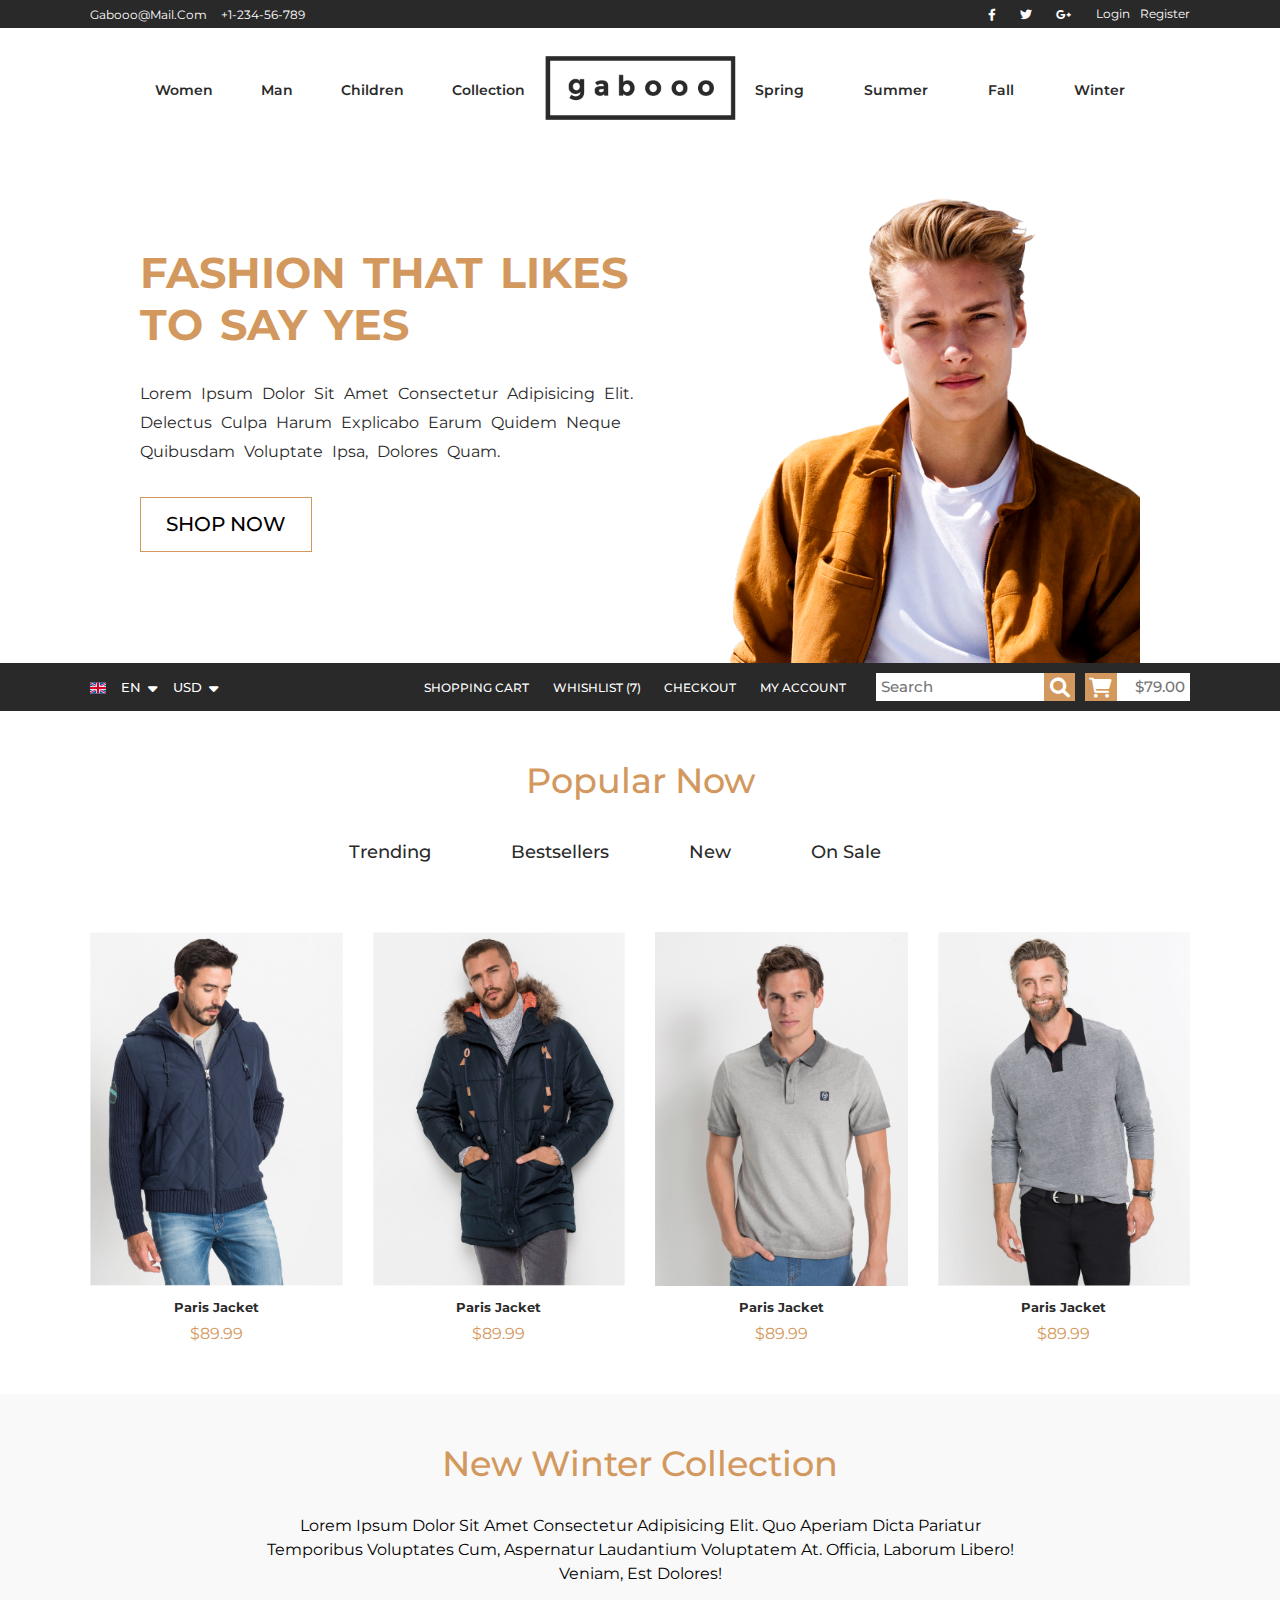
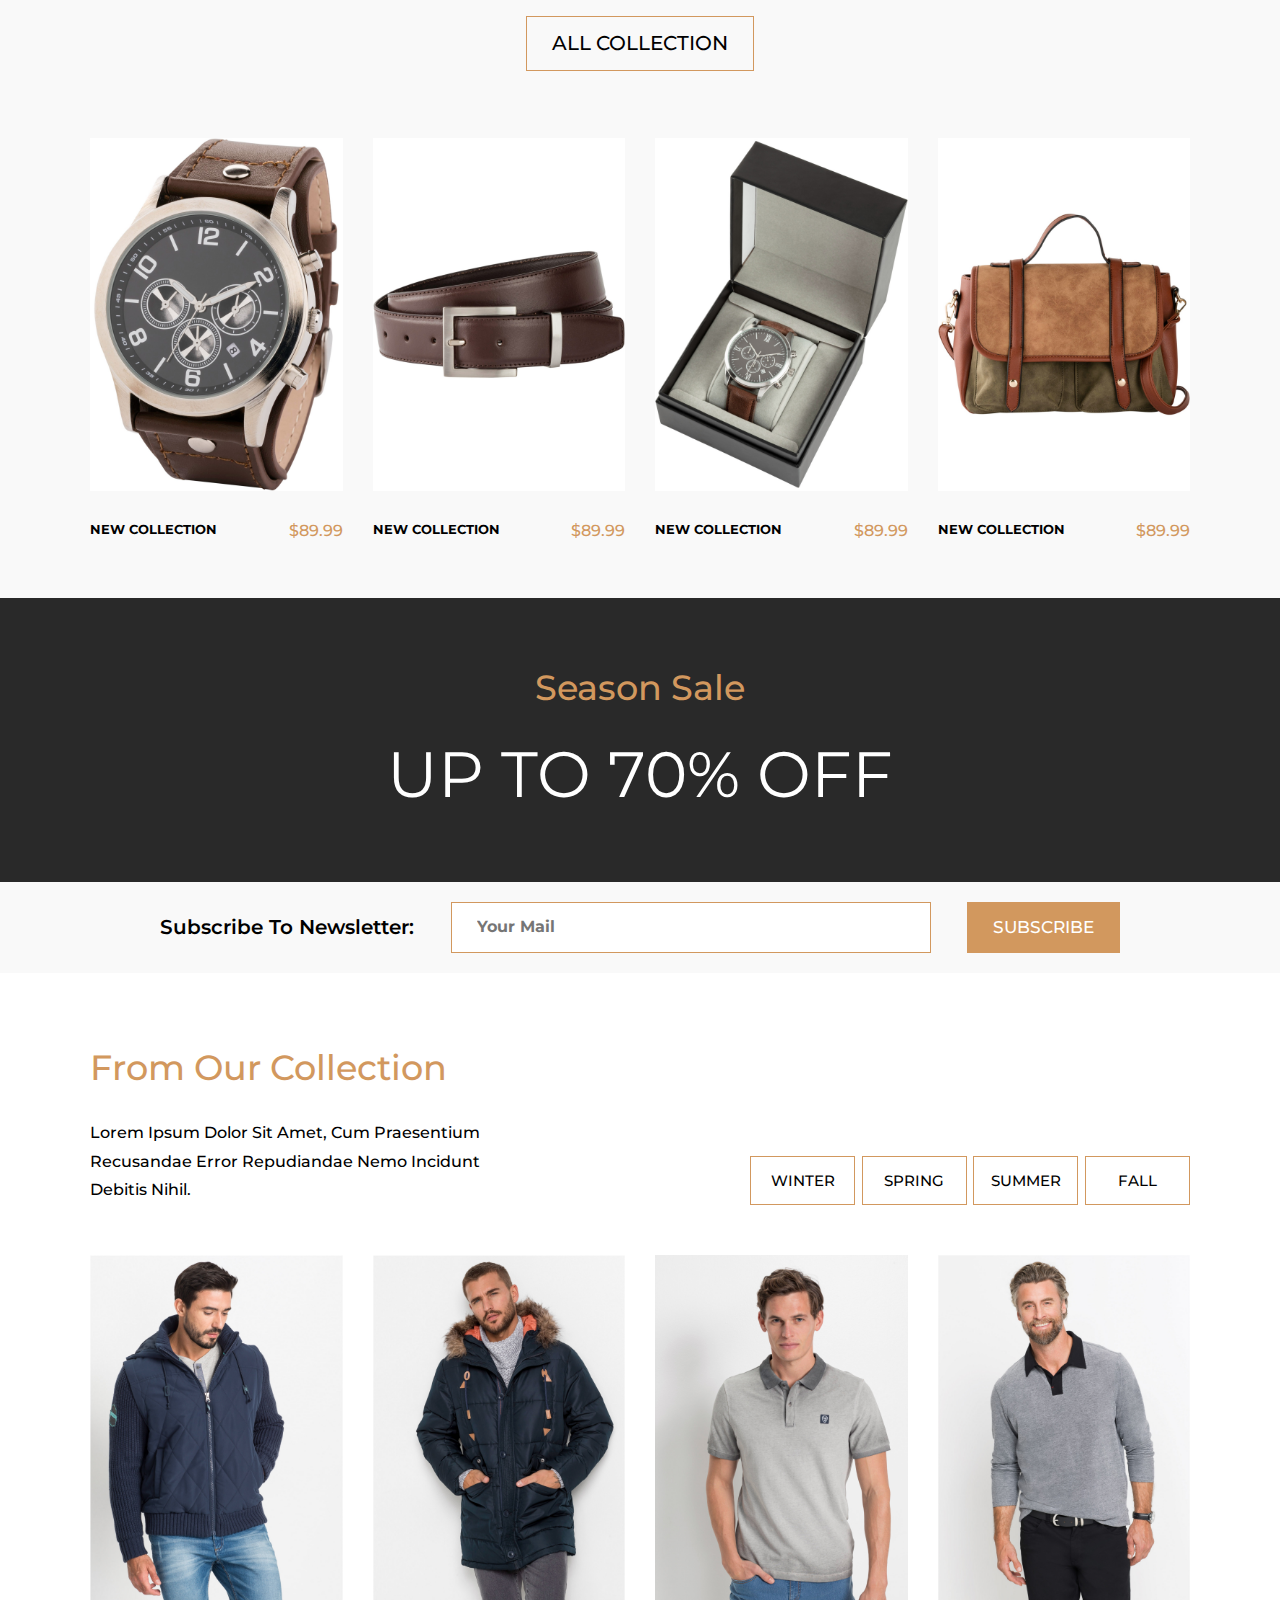
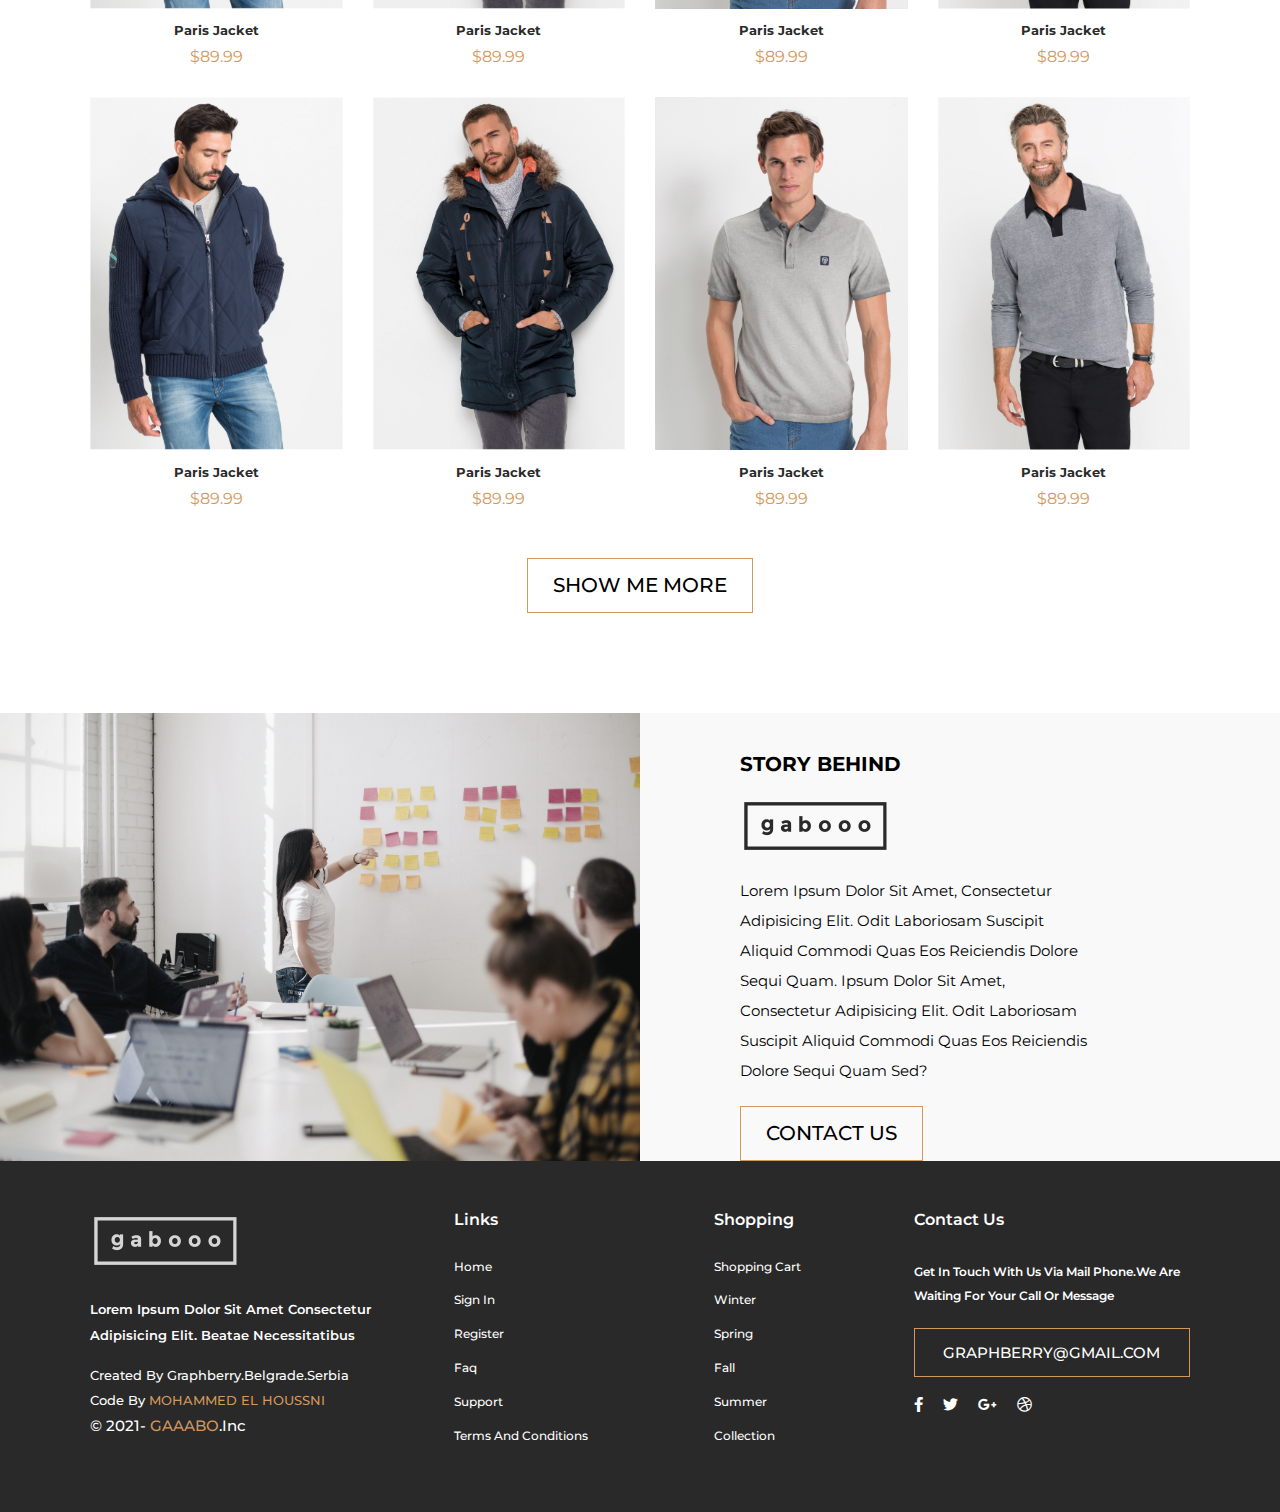
<file: index.html>
<!DOCTYPE html>
<html lang="en">

<head>
    <meta charset="UTF-8">
    <meta http-equiv="X-UA-Compatible" content="IE=edge">
    <meta name="viewport" content="width=device-width, initial-scale=1.0">
    <meta name="author" content="Mohammed el houssni">
    <meta name="description" content="gaboo e-commerce template design">
    <title>Gabooo | E-commerce template</title>
    <!-- title icon  -->
    <link rel="icon" href="./imgs/title-icon.svg" type="image/icon type">
    <!-- add fontawsome  -->
    <link rel="stylesheet" href="./css/all.min.css">
    <!-- add normalize for render thing normally  -->
    <link rel="stylesheet" href="./css/normalize.css">
    <!-- add google font  -->
    <link rel="preconnect" href="https://fonts.googleapis.com">
    <link rel="preconnect" href="https://fonts.gstatic.com" crossorigin>
    <link
        href="https://fonts.googleapis.com/css2?family=Montserrat+Alternates:wght@300;400;500;600;700;800;900&family=Montserrat:wght@300;400;500;600;700;800;900&display=swap"
        rel="stylesheet">
    <!-- add the main css file  -->
    <link rel="stylesheet" href="./css/style.css">
</head>

<body>
    <div class="top-nav">
        <div class="container">
            <div class="left-nav">
                <a href="mailto:gabooo@mail.com">gabooo@mail.com</a>
                <a href="tel:+123456789">+1-234-56-789</a>
            </div>
            <div class="right-nav">
                <div class="top-icons">
                    <a href="#"><i class="fab fa-facebook-f"></i></a>
                    <a href="#"><i class="fab fa-twitter"></i></a>
                    <a href="#"><i class="fab fa-google-plus-g"></i></a>
                </div>
                <a href="#">login</a>
                <a href="#">register</a>
            </div>
        </div>
    </div>
    <header>
        <div class="container">
            <nav>
                <i class="fas fa-stream"></i>
                <ul class="type">
                    <li><a href="#">women</a></li>
                    <li><a href="#">man</a></li>
                    <li><a href="#">children</a></li>
                    <li><a href="#">collection</a></li>
                </ul>
                <div class="nav-img"><a href="index.html"><img class="header-logo" src="./imgs/logo.png" alt=""></a>
                </div>
                <ul class="saison-nav">
                    <li><a href="#">spring</a></li>
                    <li><a href="#">summer</a></li>
                    <li><a href="#">fall</a></li>
                    <li><a href="#">winter</a></li>
                </ul>
            </nav>
            <section class="header-infos">
                <div class="infos">
                    <h1>fashion that likes <br> to say yes</h1>
                    <p>Lorem ipsum dolor sit amet consectetur adipisicing elit. Delectus culpa harum explicabo earum
                        quidem neque quibusdam voluptate ipsa, dolores quam.</p>
                    <button class="btn">shop now</button>
                </div>
                <div class="header-img">
                    <img src="./imgs/head.png" alt="">
                </div>
            </section>
        </div>
    </header>
    <div class="bottom-nav">
        <div class="container">
            <div class="left">
                <span><img src="./imgs/uk-flat.png" alt=""></span>
                <div class="language">
                    <p>en</p>
                </div>
                <div class="money">
                    <p>usd</p>
                </div>
            </div>
            <div class="right">
                <div class="links">
                    <a href="#">shopping cart</a>
                    <a href="#">whishlist (7) </a>
                    <a href="#">checkout</a>
                    <a href="#">my account</a>
                </div>
                <div class="search">
                    <input type="search" placeholder="search">
                </div>
                <div class="cart-shop">
                    <input type="text" placeholder="$79.00">
                </div>
            </div>
        </div>
    </div>
    <div class="popular">
        <div class="container">
            <h2 class="titre">popular now</h2>
            <ul>
                <li><a href="#">trending</a></li>
                <li><a href="#">bestsellers</a></li>
                <li><a href="#">new</a></li>
                <li><a href="#">on sale</a></li>
            </ul>
            <div class="popular-img">
                <div class="box">
                    <a href="item.html" target="_blank"><img src="./imgs/model1.jpg" alt=""></a>
                    <h5>paris jacket</h5>
                    <span>$89.99</span>
                </div>
                <div class="box">
                    <a href="item.html" target="_blank"><img src="./imgs/model2.jpg" alt=""></a>
                    <h5>paris jacket</h5>
                    <span>$89.99</span>
                </div>
                <div class="box">
                    <a href="item.html" target="_blank"><img src="./imgs/model3.jpg" alt=""></a>
                    <h5>paris jacket</h5>
                    <span>$89.99</span>
                </div>
                <div class="box">
                    <a href="item.html" target="_blank"><img src="./imgs/model4.jpg" alt=""></a>
                    <h5>paris jacket</h5>
                    <span>$89.99</span>
                </div>
            </div>
        </div>
    </div>
    <div class="collection">
        <div class="container">
            <div class="collection-infos">
                <h2 class="titre">new winter collection</h2>
                <p>Lorem ipsum dolor sit amet consectetur adipisicing elit. Quo aperiam dicta pariatur temporibus
                    voluptates cum, aspernatur laudantium voluptatem at. Officia, laborum libero! Veniam, est dolores!
                </p>
                <button class="btn">all collection</button>
            </div>
            <div class="product">
                <div class="box">
                    <a href="item.html" target="_blank"><img src="./imgs/montre.jpg" alt=""></a>
                    <div class="detail">
                        <h5>new collection</h5>
                        <span>$89.99</span>
                    </div>
                </div>
                <div class="box">
                    <a href="item.html" target="_blank"><img src="./imgs/ceinture.jpg" alt=""></a>
                    <div class="detail">
                        <h5>new collection</h5>
                        <span>$89.99</span>
                    </div>
                </div>
                <div class="box">
                    <a href="item.html" target="_blank"><img src="./imgs/montre2.jpg" alt=""></a>
                    <div class="detail">
                        <h5>new collection</h5>
                        <span>$89.99</span>
                    </div>
                </div>
                <div class="box">
                    <a href="item.html" target="_blank"><img src="./imgs/sac.jpg" alt=""></a>
                    <div class="detail">
                        <h5>new collection</h5>
                        <span>$89.99</span>
                    </div>
                </div>
            </div>
        </div>
    </div>
    <div class="sale-ad">
        <div class="container">
            <h2 class="titre">season sale</h2>
            <p>up to 70% off</p>
        </div>
    </div>
    <div class="newsletter">
        <div class="container">
            <p>subscribe to newsletter:</p>
            <input type="email" placeholder="your mail">
            <button class="btn">subscribe</button>
        </div>
    </div>
    <div class="from-collection">
        <div class="container">
            <div class="top">
                <div class="infos">
                    <h2 class="titre">from our collection</h2>
                    <p>Lorem ipsum dolor sit amet, cum praesentium recusandae error repudiandae nemo incidunt debitis
                        nihil.</p>
                </div>
                <div class="season">
                    <button class="btn">winter</button>
                    <button class="btn">spring</button>
                    <button class="btn">summer</button>
                    <button class="btn">fall</button>
                </div>
            </div>
            <div class="bottom">
                <div class="box">
                    <a href="item.html" target="_blank"><img src="./imgs/model1.jpg" alt=""></a>
                    <h5>paris jacket</h5>
                    <span>$89.99</span>
                </div>
                <div class="box">
                    <a href="item.html" target="_blank"><img src="./imgs/model2.jpg" alt=""></a>
                    <h5>paris jacket</h5>
                    <span>$89.99</span>
                </div>
                <div class="box">
                    <a href="item.html" target="_blank"><img src="./imgs/model3.jpg" alt=""></a>
                    <h5>paris jacket</h5>
                    <span>$89.99</span>
                </div>
                <div class="box">
                    <a href="item.html" target="_blank"><img src="./imgs/model4.jpg" alt=""></a>
                    <h5>paris jacket</h5>
                    <span>$89.99</span>
                </div>
                <div class="box">
                    <a href="item.html" target="_blank"><img src="./imgs/model1.jpg" alt=""></a>
                    <h5>paris jacket</h5>
                    <span>$89.99</span>
                </div>
                <div class="box">
                    <a href="item.html" target="_blank"><img src="./imgs/model2.jpg" alt=""></a>
                    <h5>paris jacket</h5>
                    <span>$89.99</span>
                </div>
                <div class="box">
                    <a href="item.html" target="_blank"><img src="./imgs/model3.jpg" alt=""></a>
                    <h5>paris jacket</h5>
                    <span>$89.99</span>
                </div>
                <div class="box">
                    <a href="item.html" target="_blank"><img src="./imgs/model4.jpg" alt=""></a>
                    <h5>paris jacket</h5>
                    <span>$89.99</span>
                </div>
            </div>
            <div class="show-me">
                <button class="btn">show me more</button>
            </div>
        </div>
    </div>
    <div class="about-us">
        <div class="left">
            <img class="about-img" src="./imgs/story.jpg" alt="">
        </div>
        <div class="right">
            <h4>story behind</h4>
            <img src="./imgs/logo.png" alt="">
            <p>Lorem ipsum dolor sit amet, consectetur adipisicing elit. Odit laboriosam suscipit aliquid commodi quas
                eos reiciendis dolore sequi quam.
                ipsum dolor sit amet, consectetur adipisicing elit. Odit laboriosam suscipit aliquid commodi quas eos
                reiciendis dolore sequi quam Sed?</p>
            <button class="btn">contact us</button>
        </div>
    </div>
    <footer>
        <div class="container">
            <div class="text">
                <img src="./imgs/logo.png" alt="">
                <p>Lorem ipsum dolor sit amet consectetur adipisicing elit. Beatae necessitatibus</p>
                <p>created by graphberry.belgrade.serbia </p>
                <p>code by <span>Mohammed el houssni</span></p>
                <p>&copy; 2021- <span>gaaabo</span>.inc</p>
            </div>
            <div class="links">
                <p>links</p>
                <a href="#">home</a>
                <a href="#">sign in</a>
                <a href="#">register</a>
                <a href="#">faq</a>
                <a href="#">support</a>
                <a href="#">terms and conditions</a>
            </div>
            <div class="shopping">
                <p>shopping</p>
                <a href="#">shopping cart</a>
                <a href="#">winter</a>
                <a href="#">spring</a>
                <a href="#">fall</a>
                <a href="#">summer</a>
                <a href="#">collection</a>
            </div>
            <div class="contact-us">
                <p>contact us</p>
                <p>Get in touch with us via mail phone.We are waiting for
                    your call or message</p>
                <a class="btn" href="mailto:graphberry@gmail.com">graphberry@gmail.com</a>
                <div class="icons-f">
                    <i class="fab fa-facebook-f"></i>
                    <i class="fab fa-twitter"></i>
                    <i class="fab fa-google-plus-g"></i>
                    <i class="fab fa-dribbble"></i>
                </div>
            </div>
        </div>
    </footer>
</body>

</html>
</file>
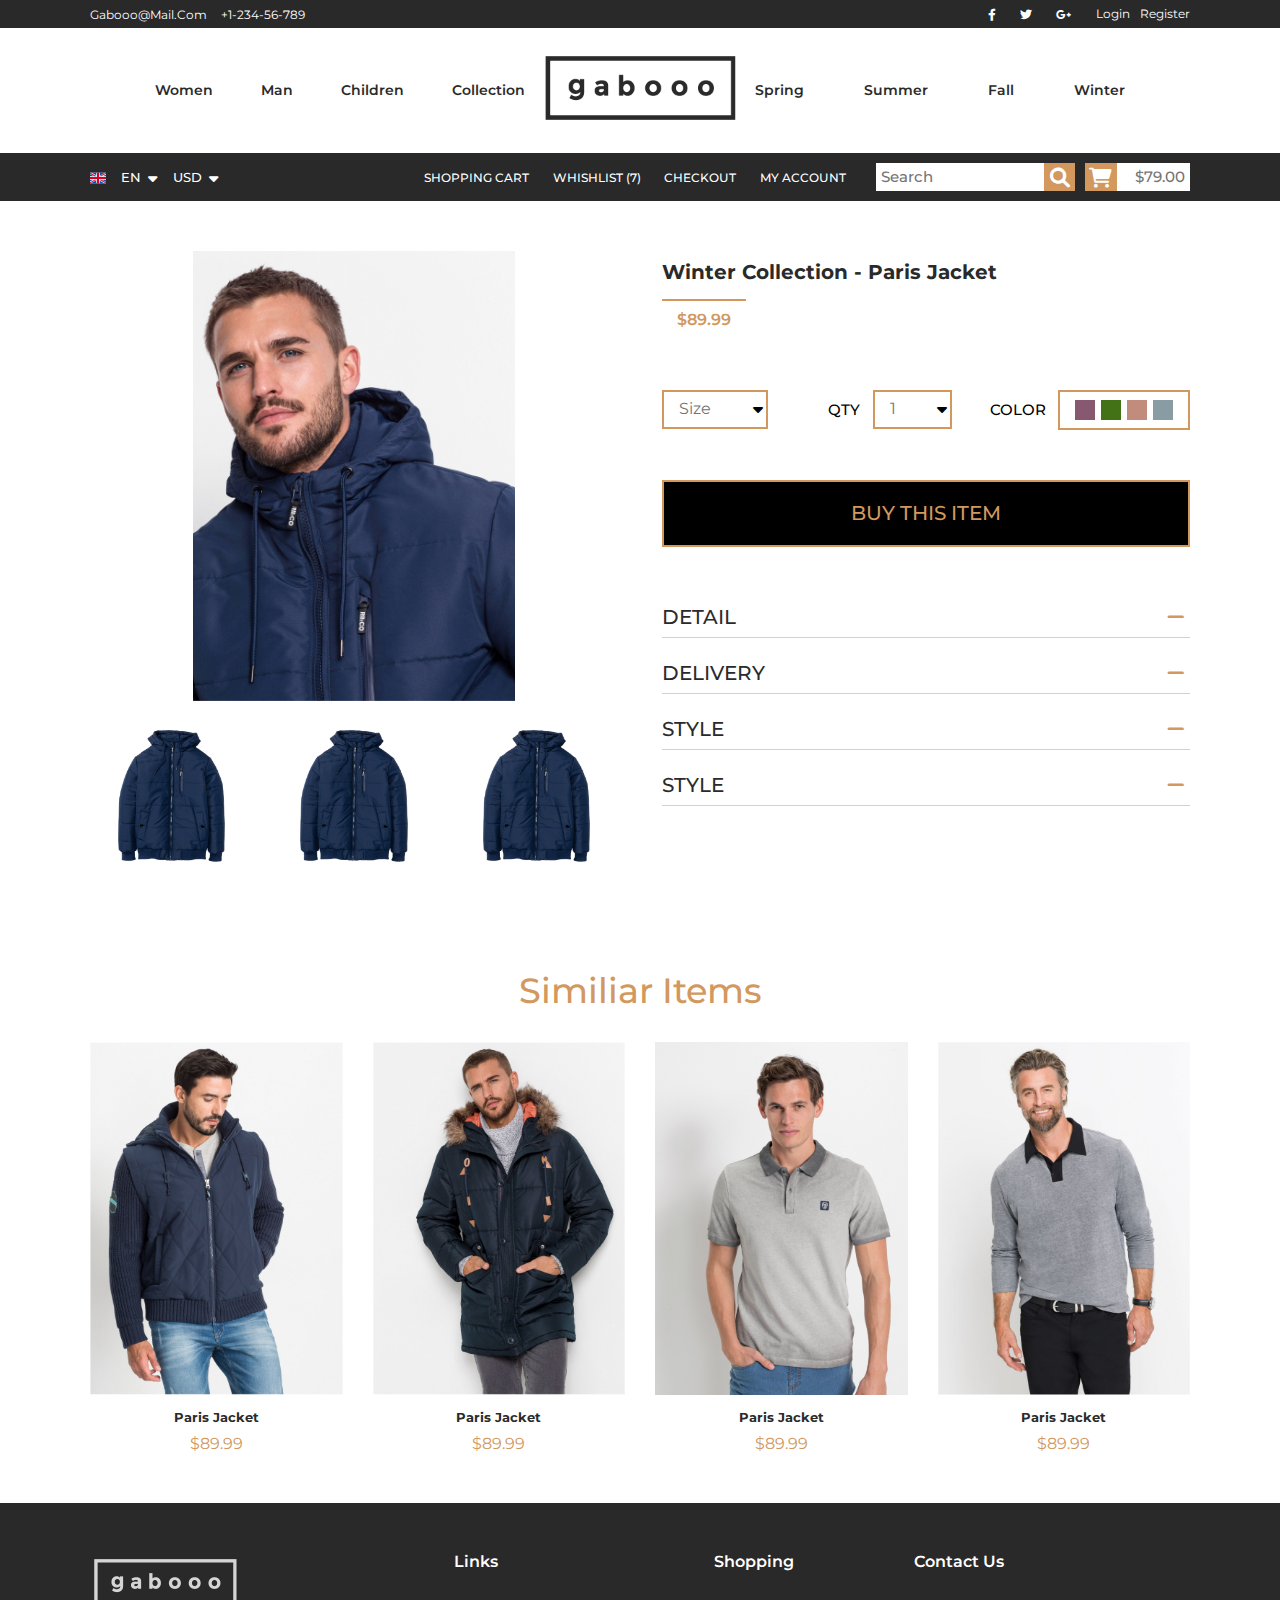
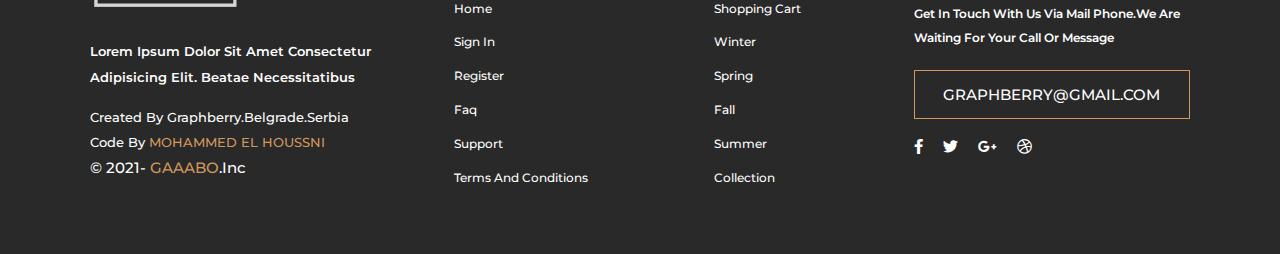
<file: item.html>
<!DOCTYPE html>
<html lang="en">

<head>
    <meta charset="UTF-8">
    <meta http-equiv="X-UA-Compatible" content="IE=edge">
    <meta name="viewport" content="width=device-width, initial-scale=1.0">
    <meta name="author" content="Mohammed el houssni">
    <meta name="description" content="gaboo e-commerce template design">
    <title>Gabooo | item page </title>
    <!-- title icon  -->
    <link rel="icon" href="./imgs/title-icon.svg" type="image/icon type">
    <!-- add fontawsome  -->
    <link rel="stylesheet" href="./css/all.min.css">
    <!-- add normalize for render thing normally  -->
    <link rel="stylesheet" href="./css/normalize.css">
    <!-- add google font  -->
    <link rel="preconnect" href="https://fonts.googleapis.com">
    <link rel="preconnect" href="https://fonts.gstatic.com" crossorigin>
    <link
        href="https://fonts.googleapis.com/css2?family=Montserrat+Alternates:wght@300;400;500;600;700;800;900&family=Montserrat:wght@300;400;500;600;700;800;900&display=swap"
        rel="stylesheet">
    <!-- add the main css file  -->
    <link rel="stylesheet" href="./css/style.css">
</head>

<body>
    <div class="top-nav">
        <div class="container">
            <div class="left-nav">
                <a href="mailto:gabooo@mail.com">gabooo@mail.com</a>
                <a href="tel:+123456789">+1-234-56-789</a>
            </div>
            <div class="right-nav">
                <div class="top-icons">
                    <a href="#"><i class="fab fa-facebook-f"></i></a>
                    <a href="#"><i class="fab fa-twitter"></i></a>
                    <a href="#"><i class="fab fa-google-plus-g"></i></a>
                </div>
                <a href="#">login</a>
                <a href="#">register</a>
            </div>
        </div>
    </div>
    <header>
        <div class="container">
            <nav>
                <ul class="type">
                    <li><a href="#">women</a></li>
                    <li><a href="#">man</a></li>
                    <li><a href="#">children</a></li>
                    <li><a href="#">collection</a></li>
                </ul>
                <div class="nav-img"><a href="index.html"><img class="header-logo" src="./imgs/logo.png" alt=""></a>
                </div>
                <ul class="saison-nav">
                    <li><a href="#">spring</a></li>
                    <li><a href="#">summer</a></li>
                    <li><a href="#">fall</a></li>
                    <li><a href="#">winter</a></li>
                </ul>
                <i class="fas fa-stream"></i>
            </nav>
        </div>
    </header>
    <div class="bottom-nav">
        <div class="container">
            <div class="left">
                <span><img src="./imgs/uk-flat.png" alt=""></span>
                <div class="language">
                    <p>en</p>
                </div>
                <div class="money">
                    <p>usd</p>
                </div>
            </div>
            <div class="right">
                <div class="links">
                    <a href="#">shopping cart</a>
                    <a href="#">whishlist (7) </a>
                    <a href="#">checkout</a>
                    <a href="#">my account</a>
                </div>
                <div class="search">
                    <input type="search" placeholder="search">
                </div>
                <div class="cart-shop">
                    <input type="text" placeholder="$79.00">
                </div>
            </div>
        </div>
    </div>
    <section class="item">
        <div class="container">
            <div class="imgs">
                <div class="big">
                    <img src="./imgs/item2.jpg" alt="">
                </div>
                <div class="small">
                    <img src="./imgs/item1.jpg" alt="">
                    <img src="./imgs/item1.jpg" alt="">
                    <img src="./imgs/item1.jpg" alt="">
                </div>
            </div>
            <div class="infos">
                <h4>winter collection - paris jacket</h4>
                <span>$89.99</span>
                <div class="details">
                    <div class="size">
                        <input list="size" placeholder="size">
                    </div>
                    <div class="qty">
                        <input list="qty" placeholder="1">
                    </div>
                    <div class="color">
                        <span></span>
                        <span></span>
                        <span></span>
                        <span></span>
                    </div>
                </div>
                <button class="btn">buy this item</button>
                <details>
                    <summary>detail</summary>
                    Lorem ipsum dolor sit, amet consectetur adipisicing elit. Repellat facilis nihil possimus incidunt,
                    obcaecati dignissimos.
                </details>
                <details>
                    <summary>delivery</summary>
                    Lorem ipsum dolor sit, amet consectetur adipisicing elit. Repellat facilis nihil possimus incidunt,
                    obcaecati dignissimos.
                </details>
                <details>
                    <summary>style</summary>
                    Lorem ipsum dolor sit, amet consectetur adipisicing elit. Repellat facilis nihil possimus incidunt,
                    obcaecati dignissimos.
                </details>
                <details>
                    <summary>style</summary>
                    Lorem ipsum dolor sit, amet consectetur adipisicing elit. Repellat facilis nihil possimus incidunt,
                    obcaecati dignissimos.
                </details>
            </div>
        </div>
    </section>
    <section class="similiar">
        <div class="container">
            <h2 class="titre">similiar items</h2>
            <div class="similiar-it">
                <div class="box">
                    <img src="./imgs/model1.jpg" alt="">
                    <h5>paris jacket</h5>
                    <span>$89.99</span>
                </div>
                <div class="box">
                    <img src="./imgs/model2.jpg" alt="">
                    <h5>paris jacket</h5>
                    <span>$89.99</span>
                </div>
                <div class="box">
                    <img src="./imgs/model3.jpg" alt="">
                    <h5>paris jacket</h5>
                    <span>$89.99</span>
                </div>
                <div class="box">
                    <img src="./imgs/model4.jpg" alt="">
                    <h5>paris jacket</h5>
                    <span>$89.99</span>
                </div>
            </div>
        </div>
    </section>
    <footer>
        <div class="container">
            <div class="text">
                <img src="./imgs/logo.png" alt="">
                <p>Lorem ipsum dolor sit amet consectetur adipisicing elit. Beatae necessitatibus</p>
                <p>created by graphberry.belgrade.serbia </p>
                <p>code by <span>Mohammed el houssni</span></p>
                <p>&copy; 2021- <span>gaaabo</span>.inc</p>
            </div>
            <div class="links">
                <p>links</p>
                <a href="#">home</a>
                <a href="#">sign in</a>
                <a href="#">register</a>
                <a href="#">faq</a>
                <a href="#">support</a>
                <a href="#">terms and conditions</a>
            </div>
            <div class="shopping">
                <p>shopping</p>
                <a href="#">shopping cart</a>
                <a href="#">winter</a>
                <a href="#">spring</a>
                <a href="#">fall</a>
                <a href="#">summer</a>
                <a href="#">collection</a>
            </div>
            <div class="contact-us">
                <p>contact us</p>
                <p>Get in touch with us via mail phone.We are waiting for
                    your call or message</p>
                <a class="btn" href="mailto:graphberry@gmail.com">graphberry@gmail.com</a>
                <div class="icons-f">
                    <i class="fab fa-facebook-f"></i>
                    <i class="fab fa-twitter"></i>
                    <i class="fab fa-google-plus-g"></i>
                    <i class="fab fa-dribbble"></i>
                </div>
            </div>
        </div>
    </footer>
</body>

</html>
</file>
<file: css/style.css>
/* start general rules  */
* {
  margin: 0px;
  padding: 0px;
  box-sizing: border-box;
  font-family: "Montserrat", sans-serif;
  text-transform: capitalize;
}
:root {
  --primary-color: #d2985e;
  --secondary-color: #2a2a2a;
  --bg-1st-color: #292929;
  --bg-2nd-color: #f9f9f9;
}
a {
  text-decoration: none;
}
ul {
  list-style: none;
}
/* start my framwork  */
.titre {
  text-align: center;
  font-size: 2.2rem;
  color: var(--primary-color);
  font-weight: 500;
  margin-bottom: 30px;
}
.btn {
  padding: 15px 25px;
  text-transform: uppercase;
  font-weight: 500;
  font-size: 20px;
  border: 1px solid var(--primary-color);
  cursor: pointer;
  background-color: transparent;
}
/* end my framwork  */
/* start media query  */
@media (max-width: 767px) {
  .container {
    width: 90%;
    margin-left: auto;
    margin-right: auto;
  }
  .btn {
    font-size: 15px;
  }
}
@media (min-width: 768px) {
  .container {
    width: 730px;
    margin-left: auto;
    margin-right: auto;
  }
}
@media (min-width: 992px) {
  .container {
    width: 960px;
    margin-left: auto;
    margin-right: auto;
  }
}
@media (min-width: 1199px) {
  .container {
    width: 1100px;
    margin-left: auto;
    margin-right: auto;
  }
}
/* end media query  */
/* end general rules  */
/*-------------------------------------- star styling -------------------------------------- */
/* start top nav  */
.top-nav {
  background-color: var(--bg-1st-color);
}
.top-nav .container {
  display: flex;
  justify-content: space-between;
  align-items: center;
  padding: 5px 0;
}
.top-nav .container .left-nav a {
  margin-right: 10px;
  color: white;
  font-size: 12px;
}
.top-nav .container .right-nav {
  display: flex;
  align-items: center;
}
.top-nav .container .right-nav .top-icons {
  margin-right: 15px;
}
.top-nav .container .right-nav .top-icons i {
  margin-right: 10px;
  font-size: 12px;
  color: white;
  cursor: pointer;
}
.top-nav .container .right-nav a {
  margin-right: 10px;
  font-size: 12px;
  color: white;
}
.top-nav .container .right-nav a:last-of-type {
  margin: 0px;
}
@media (max-width: 767px) {
  .top-nav .container {
    flex-direction: column;
  }
  .top-nav .container .left-nav {
    display: flex;
    flex-direction: column;
    text-align: center;
  }
  .top-nav .container .right-nav {
    flex-direction: column;
  }
  .top-nav .container .left-nav a {
    margin-bottom: 5px;
  }
  .top-nav .container .right-nav .top-icons {
    margin: 0 0 5px;
  }
  .top-nav .container .right-nav a {
    margin-bottom: 5px !important;
  }
}
@media (min-width: 768px) and (max-width: 991px) {
  .top-nav .container {
    justify-content: space-evenly;
  }
}
/* end top nav  */
/* start header  */
header .container {
  padding: 0 50px;
}
header .container nav {
  padding: 20px 0;
  position: relative;
  display: flex;
  justify-content: space-between;
}
header .container nav i {
  position: absolute;
  top: 50%;
  right: 0px;
  transform: translateY(-50%);
  font-size: 30px;
  display: none;
}
header .container nav .nav-img {
  width: 20%;
}
header .container nav .nav-img img {
  width: 100%;
}
header .container nav ul {
  display: flex;
  justify-content: space-between;
  align-items: center;
  width: 40%;
}
header .container nav ul li {
  padding: 15px;
}
header .container nav ul li a {
  font-size: 14px;
  color: var(--secondary-color);
  font-weight: 600;
  transition: 0.3s all ease;
  -webkit-transition: 0.3s all ease;
  -moz-transition: 0.3s all ease;
  -ms-transition: 0.3s all ease;
  -o-transition: 0.3s all ease;
}
header .container nav ul li a:hover {
  color: var(--primary-color);
}
header .container nav ul .header-logo {
  width: 150px;
}
header .container section.header-infos {
  display: flex;
  justify-content: space-between;
  align-items: center;
  margin: 30px 0 0;
}
header .container section.header-infos div {
  flex-basis: 50%;
  height: 30rem;
}
header .container section.header-infos .infos {
  padding: 35px 0;
}
header .container section.header-infos .infos h1 {
  font-size: 2.7rem;
  text-transform: uppercase;
  line-height: 1.2;
  word-spacing: 5px;
  color: var(--primary-color);
  margin-bottom: 30px;
}
header .container section.header-infos .infos p {
  line-height: 1.8;
  word-spacing: 5px;
  margin-bottom: 30px;
  color: var(--secondary-color);
}
header .container section.header-infos .header-img img {
  width: 100%;
  object-fit: cover;
  height: 30rem;
}
@media (max-width: 767px) {
  header .container {
    padding: 0px;
  }
  header .container nav .nav-img {
    width: 35%;
    order: -1;
    margin: 0 auto;
  }
  header .container section.header-infos {
    flex-direction: column;
    margin: 0px;
  }
  header .container section.header-infos .infos {
    padding: 0px;
    margin-bottom: 20px;
    text-align: center;
  }
}
/* the nav menu in small and medium screen  */
@media (max-width: 991px) {
  header .container nav ul {
    flex-direction: column;
    position: absolute;
    top: 120px;
    background-color: var(--bg-2nd-color);
    width: 51%;
    height: auto;
    display: none;
  }
  header .container nav ul.saison-nav {
    right: 0px;
  }
  header .container nav i:hover ~ ul {
    display: block;
    text-align: center;
  }
  header .container nav i {
    display: block;
  }
}
@media (max-width: 767px) {
  header .container nav ul {
    top: 120px;
  }
}
@media (max-width: 360px) {
  header .container nav ul {
    top: 70px;
  }
}
@media (min-width: 768px) and (max-width: 991px) {
  header .container nav .nav-img {
    width: 35%;
    order: -1;
    margin: 0 auto;
  }
  header .container section.header-infos {
    flex-direction: column;
    margin: 0px;
  }
  header .container section.header-infos .infos {
    text-align: center;
  }
}
/* end header  */
/* start bottom nav  */
.bottom-nav {
  background-color: var(--bg-1st-color);
  padding: 10px 0;
}
.bottom-nav .container {
  display: grid;
  grid-template-columns: repeat(7, 1fr);
}
.bottom-nav .container .left {
  grid-column: 1/3;
  width: 100%;
  display: flex;
  align-items: center;
}
.bottom-nav .container .left span {
  margin-right: 15px;
  position: relative;
  top: 3px;
}
.bottom-nav .container .left div {
  margin-right: 30px;
}
.bottom-nav .container .left div p {
  display: inline-block;
  margin-right: 2px;
  font-weight: 500;
  text-transform: uppercase;
  color: white;
  font-size: 13px;
  cursor: pointer;
  position: relative;
}
.bottom-nav .container .left div p::after {
  position: absolute;
  font-family: "font awesome 5 free";
  content: "\f0dd";
  font-weight: 900;
  top: -3px;
  right: -16px;
  font-size: 15px;
}
.bottom-nav .right {
  grid-column: 3/8;
  width: 100%;
  display: grid;
  grid-template-columns: repeat(15, 1fr);
}
.bottom-nav .right .links {
  width: 100%;
  padding: 5px 10px;
  text-align: right;
  grid-column: 1/10;
}
.bottom-nav .right .links a {
  margin-right: 20px;
  font-weight: 500;
  text-transform: uppercase;
  color: white;
  font-size: 12px;
  transition: 0.3s all ease;
  -webkit-transition: 0.3s all ease;
  -moz-transition: 0.3s all ease;
  -ms-transition: 0.3s all ease;
  -o-transition: 0.3s all ease;
}
.bottom-nav .right .links a:hover {
  color: var(--primary-color);
}
.bottom-nav .right .search {
  width: 100%;
  grid-column: 10/14;
  position: relative;
}
.bottom-nav .right .search input {
  width: 95%;
  padding: 5px;
  margin-right: -5px;
  border: none;
}
.bottom-nav .right .search::before {
  font-family: "font awesome 5 free";
  content: "\f002";
  font-weight: 900;
  position: absolute;
  top: 0px;
  right: 10px;
  height: 100%;
  width: 15%;
  color: white;
  background-color: var(--primary-color);
  text-align: center;
  font-size: 20px;
  line-height: 1.5;
}
.bottom-nav .right .cart-shop {
  width: 100%;
  grid-column: 14/16;
  position: relative;
}
.bottom-nav .right .cart-shop::after {
  font-family: "font awesome 5 free";
  content: "\f07a";
  font-weight: 900;
  position: absolute;
  top: 0px;
  left: 0px;
  height: 100%;
  width: 30%;
  color: white;
  background-color: var(--primary-color);
  text-align: center;
  font-size: 20px;
  line-height: 1.5;
}
.bottom-nav .right .cart-shop input {
  width: 100%;
  padding: 5px;
  border: none;
}
.bottom-nav .right .cart-shop input::placeholder {
  text-align: right;
}
.bottom-nav .right input:focus {
  border: none;
  outline: none;
}
.bottom-nav .right input::placeholder {
  font-size: 15px;
  font-weight: 500;
}
@media (max-width: 767px) {
  .bottom-nav {
    margin-top: -5px;
  }
  .bottom-nav .container {
    display: flex;
    flex-direction: column;
  }
  .bottom-nav .container .left {
    justify-content: center;
  }
  .bottom-nav .right {
    display: flex;
    flex-direction: column;
  }
  .bottom-nav .right .links {
    display: flex;
    flex-direction: column;
    align-items: center;
  }
  .bottom-nav .right .links a {
    margin: 0 0 8px;
  }
  .bottom-nav .right .search {
    width: 70%;
    margin: 0 auto 10px;
  }
  .bottom-nav .right .search input {
    width: 100%;
  }
  .bottom-nav .right .search::before {
    right: 0px;
  }
  .bottom-nav .right .cart-shop {
    width: 35%;
    margin: 0 auto 10px;
  }
}
@media (min-width: 768px) and (max-width: 991px) {
  .bottom-nav {
    margin-top: -5px;
  }
  .bottom-nav .container .left {
    grid-column: 1/2;
  }
  .bottom-nav .right {
    grid-column: 2/8;
  }
  .bottom-nav .right .links {
    grid-column: 1/16;
    text-align: center;
    margin-bottom: 10px;
  }
  .bottom-nav .right .links a {
    font-size: 15px;
  }
  .bottom-nav .right .search {
    grid-column: 2/9;
  }
  .bottom-nav .right .cart-shop {
    grid-column: 11/15;
  }
}
/* end bottom nav  */
/* start popular  */
.popular {
  padding: 50px 0;
}
.popular .container ul {
  display: flex;
  justify-content: center;
  margin: 0 auto 60px;
}
.popular .container ul li {
  padding: 10px 15px;
  margin-right: 50px;
}
.popular .container ul li a {
  font-size: 18px;
  font-weight: 500;
  color: var(--secondary-color);
  transition: 0.3s all ease;
  -webkit-transition: 0.3s all ease;
  -moz-transition: 0.3s all ease;
  -ms-transition: 0.3s all ease;
  -o-transition: 0.3s all ease;
}
.popular .container ul li a:hover {
  color: var(--primary-color);
}
.popular .container .popular-img {
  display: grid;
  grid-template-columns: repeat(4, 1fr);
  gap: 30px;
}
.popular .container .popular-img .box img {
  width: 100%;
  margin-bottom: 10px;
  cursor: pointer;
}
.popular .container .popular-img .box h5 {
  text-align: center;
  text-transform: capitalize;
  color: var(--secondary-color);
  margin-bottom: 10px;
}
.popular .container .popular-img .box span {
  text-align: center;
  color: var(--primary-color);
  display: block;
}
@media (max-width: 767px) {
  .popular .container ul {
    flex-direction: column;
    align-items: center;
  }
  .popular .container ul li {
    margin: 0px;
  }
  .popular .container .popular-img {
    grid-template-columns: 1fr;
  }
}
@media (min-width: 768px) and (max-width: 991px) {
  .popular .container ul {
    justify-content: space-between;
  }
  .popular .container .popular-img {
    grid-template-columns: repeat(2, 1fr);
  }
}
/* end popular  */
/* start collection  */
.collection {
  padding: 50px 0 90px;
  background-color: var(--bg-2nd-color);
}
.collection .collection-infos {
  text-align: center;
  margin-bottom: 50px;
}
.collection .collection-infos p {
  width: 70%;
  margin: 0px auto;
  line-height: 1.5;
  margin-bottom: 30px;
}
.collection .product {
  display: grid;
  grid-template-columns: repeat(4, 1fr);
  gap: 30px;
}
.collection .product .box img {
  width: 100%;
  height: 100%;
  margin-bottom: 10px;
  cursor: pointer;
  object-fit: contain;
}
.collection .product .box .detail {
  display: flex;
  justify-content: space-between;
}
.collection .product .box .detail h5 {
  text-transform: uppercase;
}
.collection .product .box .detail span {
  color: var(--primary-color);
  font-weight: 500;
}
@media (max-width: 767px) {
  .collection .product {
    grid-template-columns: 1fr;
  }
}
@media (min-width: 768px) and (max-width: 991px) {
  .collection .product {
    grid-template-columns: repeat(2, 1fr);
  }
}
/* end collection  */
/* start sale  */
.sale-ad {
  background-color: var(--bg-1st-color);
  padding: 20px 0;
}
.sale-ad .container {
  text-align: center;
  padding: 50px 0;
}
.sale-ad .container p {
  color: white;
  font-size: 4rem;
  text-transform: uppercase;
}
@media (max-width: 767px) {
  .sale-ad .container p {
    font-size: 2rem;
  }
}
@media (min-width: 768px) and (max-width: 991px) {
  .sale-ad .container p {
    font-size: 3rem;
  }
}
/* end sale  */
/* start newsletter  */
.newsletter {
  background-color: var(--bg-2nd-color);
}
.newsletter .container {
  padding: 20px 70px;
  text-align: center;
  display: flex;
  justify-content: space-between;
  align-items: center;
}
.newsletter .container p {
  font-size: 20px;
  font-weight: 600;
}
.newsletter .container input {
  padding: 15px 25px;
  width: 50%;
  border: 1px solid var(--primary-color);
}
.newsletter .container input::placeholder {
  font-weight: 700;
}
.newsletter .container input:focus {
  border: 1px solid var(--primary-color);
  outline: none;
}
.newsletter .container button {
  color: white;
  background: var(--primary-color);
  font-size: 17px;
}
@media (max-width: 767px) {
  .newsletter .container {
    flex-direction: column;
    padding-left: 0px;
    padding-right: 0px;
  }
  .newsletter .container p {
    font-size: 15px;
    margin-bottom: 10px;
  }
  .newsletter .container input {
    width: 90%;
    margin-bottom: 10px;
  }
  .newsletter .container button {
    font-size: 15px;
  }
}
@media (min-width: 768px) and (max-width: 991px) {
  .newsletter .container {
    padding: 20px 0;
  }
  .newsletter .container p {
    font-size: 15px;
  }
  .newsletter .container input {
    width: 45%;
  }
}
/* end newsletter  */
/* start from collection */
.from-collection {
  padding: 50px 0;
  margin-bottom: 50px;
}
.from-collection .container .top {
  display: flex;
  justify-content: space-between;
  align-items: flex-end;
  padding: 25px 0 0;
  margin-bottom: 50px;
}
.from-collection .container .top .infos,
.season {
  width: 40%;
}
.from-collection .container .top .infos h2 {
  text-align: left;
}
.from-collection .container .top .infos p {
  line-height: 1.8;
  font-weight: 500;
}
.from-collection .container .top .season {
  display: flex;
  justify-content: space-between;
}
.from-collection .container .top .season button {
  width: calc((100% - 20px) / 4);
  font-size: 15px;
  padding: 15px 0px;
}
.from-collection .container .bottom {
  display: grid;
  grid-template-columns: repeat(4, 1fr);
  gap: 30px;
  margin-bottom: 50px;
}
.from-collection .container .bottom .box img {
  width: 100%;
  margin-bottom: 10px;
  cursor: pointer;
}
.from-collection .container .bottom .box h5 {
  text-align: center;
  text-transform: capitalize;
  color: var(--secondary-color);
  margin-bottom: 10px;
}
.from-collection .container .bottom .box span {
  text-align: center;
  color: var(--primary-color);
  display: block;
}
.from-collection .container .show-me {
  text-align: center;
}
@media (max-width: 767px) {
  .from-collection .container .top {
    flex-direction: column;
    align-items: center;
  }
  .from-collection .container .top .infos,
  .season {
    width: 100%;
  }
  .from-collection .container .top .infos h2 {
    text-align: center;
  }
  .from-collection .container .top .infos p {
    font-size: 15px;
    text-align: center;
    margin-bottom: 10px;
  }
  .from-collection .container .top .season {
    flex-wrap: wrap;
  }
  .from-collection .container .top .season button {
    width: calc((100% - 20px) / 2);
    font-size: 12px;
    margin-bottom: 10px;
  }
  .from-collection .container .bottom {
    grid-template-columns: 1fr;
  }
}
@media (min-width: 768px) and (max-width: 991px) {
  .from-collection .container .top {
    flex-direction: column;
    align-items: center;
  }
  .from-collection .container .top .infos,
  .season {
    width: 100%;
  }
  .from-collection .container .top .infos {
    margin-bottom: 20px;
    text-align: center;
  }
  .from-collection .container .top .infos h2 {
    text-align: center;
  }
  .from-collection .container .bottom {
    grid-template-columns: repeat(2, 1fr);
  }
}
/* end from collection  */
/* star about us  */
.about-us {
  display: flex;
}
.about-us .left,
.right {
  width: 50%;
}
.about-us .left img {
  width: 100%;
  height: 100%;
  filter: grayscale(0.5);
  object-fit: cover;
}
.about-us .right {
  display: flex;
  flex-direction: column;
  align-items: flex-start;
  padding: 40px 100px 0;
  background-color: var(--bg-2nd-color);
}
.about-us .right h4 {
  text-transform: uppercase;
  font-size: 20px;
  margin-bottom: 20px;
}
.about-us .right img {
  width: 150px;
  margin-bottom: 20px;
}
.about-us .right p {
  width: 80%;
  line-height: 2;
  margin-bottom: 20px;
  font-size: 15px;
}
@media (max-width: 767px) {
  .about-us {
    flex-direction: column;
    align-items: center;
  }
  .about-us .left,
  .right {
    width: 100%;
  }
  .about-us .right {
    padding: 10px 15px;
  }
  .about-us .right img {
    width: 120px;
  }
  .about-us .right p {
    font-size: 11px;
  }
  .about-us .right button {
    margin: 0 auto 30px;
  }
}
@media (min-width: 768px) and (max-width: 991px) {
  .about-us {
    flex-direction: column;
  }
  .about-us .left,
  .right {
    width: 100%;
  }
  .about-us .right {
    align-items: center;
    padding: 40px 0;
  }
}
/* end about us  */
/* start footer  */
footer {
  background-color: var(--bg-1st-color);
  padding: 50px 0;
  color: white;
}
footer .container {
  display: flex;
  justify-content: space-between;
}
footer .container > div {
  margin-right: 40px;
}
footer a {
  color: white;
}
footer .container .text img {
  filter: invert(1);
  -webkit-filter: invert(1);
  width: 150px;
  margin-bottom: 20px;
}
footer .container .text p:first-of-type {
  width: 90%;
  line-height: 2;
  font-weight: 600;
  margin-bottom: 20px;
  font-size: 13px;
}
footer .container .text p:not(:first-of-type) {
  font-weight: 500;
  margin-bottom: 10px;
  font-size: 13px;
}
footer .container .text p:last-child {
  font-size: 15px;
}
footer .container .text span {
  color: var(--primary-color);
  text-transform: uppercase;
  font-weight: 500;
}
footer .container .links {
  display: flex;
  flex-direction: column;
  width: 34%;
}
footer .container .links p {
  font-size: 16px;
  margin-bottom: 30px;
  font-weight: 600;
}
footer .container .links a {
  margin-bottom: 20px;
  font-weight: 500;
  font-size: 12px;
}
footer .container .shopping {
  display: flex;
  flex-direction: column;
  width: 20%;
}
footer .container .shopping p {
  font-size: 16px;
  margin-bottom: 30px;
  font-weight: 600;
}
footer .container .shopping a {
  margin-bottom: 20px;
  font-weight: 500;
  font-size: 12px;
}
footer .container .contact-us {
  margin-right: 0px;
  margin-left: 30px;
  display: flex;
  flex-direction: column;
}
footer .container .contact-us p:first-of-type {
  font-size: 16px;
  margin-bottom: 30px;
  font-weight: 600;
}
footer .container .contact-us p:nth-child(2) {
  line-height: 2;
  font-weight: 600;
  margin-bottom: 20px;
  font-size: 12px;
}
footer .container .contact-us .btn {
  font-size: 15px;
  text-align: center;
  padding: 15px 0px;
  margin-bottom: 20px;
}
footer .container .contact-us .icons-f {
  display: flex;
}
footer .container .contact-us .icons-f i {
  font-size: 15px;
  margin-right: 20px;
  cursor: pointer;
}
@media (max-width: 767px) {
  footer .container {
    flex-direction: column;
    align-items: center;
  }
  footer .container > div {
    text-align: center;
    margin: 0px;
  }
  footer .container .text p:first-of-type {
    width: 100%;
    font-size: 11px;
    margin-bottom: 10px;
  }
  footer .container .text p:not(:first-of-type) {
    font-size: 11px;
  }
  footer .container .links {
    display: none;
  }
  footer .container .shopping {
    display: none;
  }
  footer .container .contact-us {
    margin: 0px;
  }
  footer .container .contact-us p:first-of-type {
    margin: 10px 0;
  }
  footer .container .contact-us p:nth-child(2) {
    font-size: 11px;
    margin-bottom: 10px;
  }
  footer .container .contact-us .btn {
    font-size: 12px;
    margin-bottom: 10px;
  }
  footer .container .contact-us .icons-f {
    justify-content: center;
  }
}
@media (min-width: 768px) and (max-width: 991px) {
  footer .container {
    flex-direction: column;
    align-items: center;
  }
  footer .container > div {
    margin: 0 0 20px;
    text-align: center;
  }
  footer .container .links {
    flex-direction: row;
    width: 90%;
    justify-content: space-between;
    align-items: baseline;
  }
  footer .container .links a {
    font-size: 11px;
  }
  footer .container .shopping {
    flex-direction: row;
    width: 90%;
    justify-content: space-between;
    align-items: baseline;
  }
  footer .container .shopping a {
    font-size: 11px;
  }
  footer .container .contact-us .icons-f {
    margin: 0 auto;
  }
}
/* end footer  */
/*-------------------------------- start item section -------------------------------- */
section.item {
  margin-bottom: 50px;
}
section.item .container {
  display: flex;
  padding: 50px 0;
  justify-content: space-between;
}
section.item .container .imgs,
.infos {
  width: 48%;
}
section.item .container .imgs .big {
  width: 100%;
  height: 450px;
  margin-bottom: 20px;
}
section.item .container .imgs .big img {
  width: 100%;
  height: 100%;
  object-fit: contain;
}
section.item .container .imgs .small {
  display: flex;
  justify-content: space-between;
  width: 100%;
  height: 150px;
}
section.item .container .imgs .small img {
  width: 31%;
  height: 100%;
  object-fit: contain;
}
section.item .container .infos {
  padding-top: 10px;
}
section.item .container .infos h4 {
  font-size: 20px;
  color: var(--secondary-color);
}
section.item .container .infos > span {
  border-top: 2px solid var(--primary-color);
  color: var(--primary-color);
  padding: 10px 15px;
  display: inline-block;
  margin-top: 15px;
  margin-bottom: 50px;
  font-weight: 600;
}
section.item .container .infos .details {
  display: flex;
  justify-content: space-between;
  align-items: center;
  margin-bottom: 50px;
}
section.item .container .infos .details .size {
  width: 20%;
  position: relative;
}
section.item .container .infos .details .size input {
  padding: 8px 15px;
  width: 100%;
  border: 2px solid var(--primary-color);
}
section.item .container .infos .details .size::after {
  font-family: "font awesome 5 free";
  font-weight: 900;
  content: "\f0dd";
  position: absolute;
  top: 42%;
  right: 5px;
  transform: translatey(-50%);
}
section.item .container .infos .details .qty {
  width: 15%;
  position: relative;
}
section.item .container .infos .details .qty input {
  padding: 8px 15px;
  width: 100%;
  border: 2px solid var(--primary-color);
}
section.item .container .infos .details .qty::after {
  font-family: "font awesome 5 free";
  font-weight: 900;
  content: "\f0dd";
  position: absolute;
  top: 42%;
  right: 5px;
  transform: translatey(-50%);
}
section.item .container .infos .details .qty::before {
  content: "qty";
  position: absolute;
  top: 50%;
  left: -45px;
  transform: translateY(-50%);
  text-transform: uppercase;
  font-weight: 500;
  font-size: 15px;
}
section.item .container .infos .details .color {
  padding: 8px 15px;
  border: 2px solid var(--primary-color);
  position: relative;
  width: 25%;
  display: flex;
  justify-content: space-between;
}
section.item .container .infos .details .color::before {
  content: "color";
  position: absolute;
  top: 50%;
  left: -70px;
  transform: translateY(-50%);
  text-transform: uppercase;
  font-weight: 500;
  font-size: 15px;
}
section.item .container .infos .details .color span {
  width: 20px;
  height: 20px;
  display: inline-block;
}
section.item .container .infos .details .color span:nth-child(1) {
  background-color: #875870;
}
section.item .container .infos .details .color span:nth-child(2) {
  background-color: #427215;
}
section.item .container .infos .details .color span:nth-child(3) {
  background-color: #c18c7c;
}
section.item .container .infos .details .color span:nth-child(4) {
  background-color: #899ca4;
}
section.item .container .infos button {
  width: 100%;
  background: black;
  color: var(--primary-color);
  border: 2px solid var(--primary-color);
  padding: 20px 25px;
  margin-bottom: 50px;
  cursor: pointer;
}
details {
  line-height: 2;
  font-size: 14px;
  position: relative;
  margin-bottom: 15px;
  cursor: pointer;
}
details::after {
  position: absolute;
  content: "\f068";
  font-family: "font awesome 5 free";
  font-weight: 900;
  top: 0px;
  right: 5px;
  font-size: 20px;
  color: var(--primary-color);
}
details[open]::before {
  position: absolute;
  content: "\f067";
  font-family: "font awesome 5 free";
  font-weight: 900;
  top: 0px;
  right: 5px;
  font-size: 20px;
  color: var(--primary-color);
}
details summary {
  font-weight: 500;
  border-bottom: 1px solid rgb(209, 209, 209);
  list-style: none;
  font-size: 20px;
  text-transform: uppercase;
  color: var(--secondary-color);
}
section.similiar .container .similiar-it {
  display: grid;
  grid-template-columns: repeat(4, 1fr);
  gap: 30px;
  margin-bottom: 50px;
}
section.similiar .container .similiar-it .box {
  width: calc();
}
section.similiar .container .similiar-it .box img {
  width: 100%;
  margin-bottom: 10px;
  cursor: pointer;
}
section.similiar .container .similiar-it .box h5 {
  text-align: center;
  text-transform: capitalize;
  color: var(--secondary-color);
  margin-bottom: 10px;
}
section.similiar .container .similiar-it .box span {
  text-align: center;
  color: var(--primary-color);
  display: block;
}
@media (max-width: 767px) {
  section.item .container {
    flex-direction: column;
  }
  section.item .container .imgs,
  .infos {
    width: 100%;
  }
  section.item .container .imgs .big img {
    object-fit: contain;
  }
  section.item .container .infos .details {
    flex-direction: column;
  }
  section.item .container .infos .details .size {
    width: 35%;
    margin-bottom: 10px;
  }
  section.item .container .infos .details .qty {
    width: 35%;
    margin-bottom: 10px;
  }
  section.item .container .infos .details .color {
    width: 35%;
  }
  section.similiar .container .similiar-it {
    grid-template-columns: 1fr;
  }
}
@media (min-width: 768px) and (max-width: 991px) {
  section.item .container .infos .details {
    flex-direction: column;
  }
  section.item .container .infos .details .size {
    width: 35%;
    margin-bottom: 10px;
  }
  section.item .container .infos .details .qty {
    width: 35%;
    margin-bottom: 10px;
  }
  section.item .container .infos .details .color {
    width: 35%;
  }
  section.similiar .container .similiar-it {
    grid-template-columns: repeat(2, 1fr);
  }
}
/*-------------------------------- end item section -------------------------------- */
</file>
